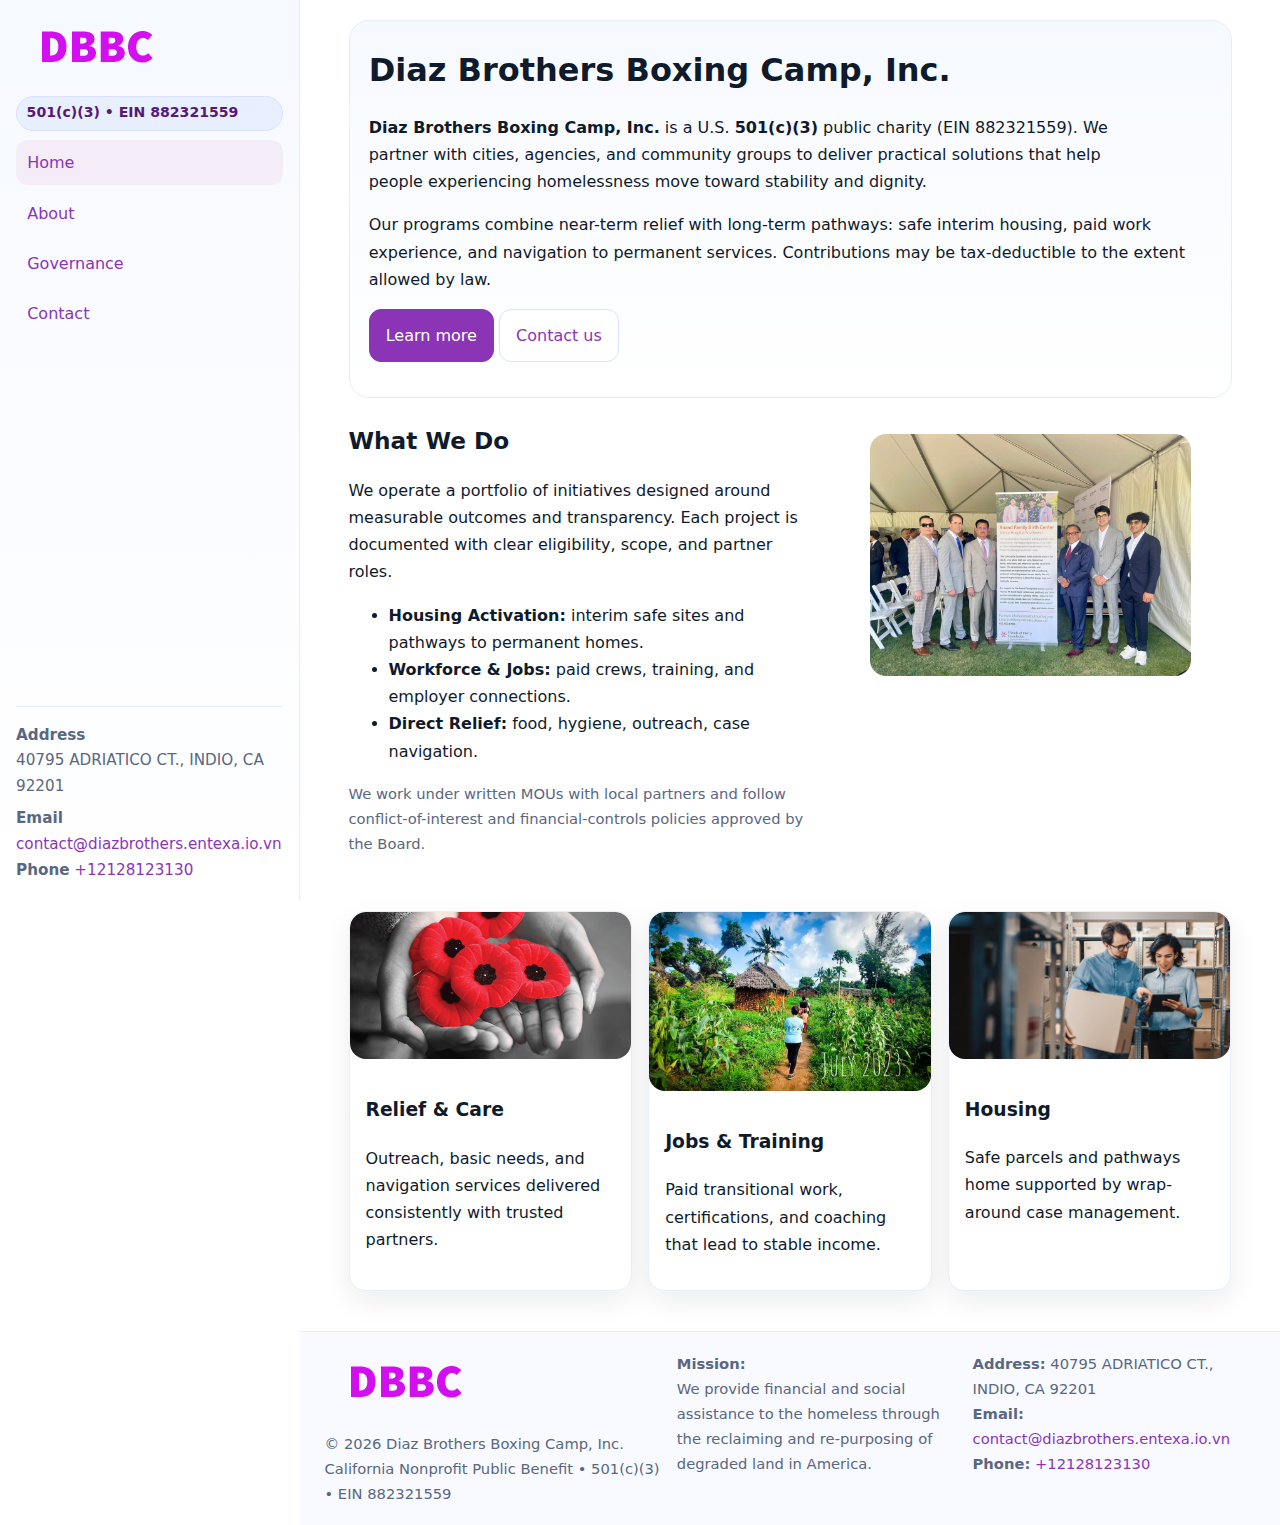
<file: index.html>
<!doctype html>
<html lang="en">
<head>
<meta charset="utf-8"/>
<meta name="viewport" content="width=device-width,initial-scale=1"/>
<title>Diaz Brothers Boxing Camp, Inc. – Nonprofit • 2025</title>
<link rel="stylesheet" href="assets/styles.css"/>
<link rel="icon" href="images/logo.png">
<meta name="data-ein" content="882321559"><meta name="data-name" content="Diaz Brothers Boxing Camp, Inc.">
<meta name="data-email" content="contact@diazbrothers.entexa.io.vn"><meta name="data-phone" content="+12128123130">
<meta name="data-address" content="40795 ADRIATICO CT.,
INDIO, CA 92201"><meta name="data-map" content="40795+ADRIATICO+CT+,+INDIO,+CA+92201">
  <meta name="description" content="Dedicated to community services, education, and direct relief, Diaz Brothers Boxing Camp, Inc.">
<meta name="facebook-domain-verification" content="vtw0tv9q88laxq84bd0vakehjntx2p" />
</head>
<body>
<div style="position:absolute;left:-9999px;top:-9999px;opacity:0" data-uniq="{{UNIQUE_BLOB}}">
  <span>Dedicated to community services, education, and direct relief, Diaz Brothers Boxing Camp, Inc.</span><svg width="12" height="12" viewBox="0 0 12 12" xmlns="http://www.w3.org/2000/svg"><circle cx="6" cy="6" r="5" fill="#2563eb"/></svg><img src="images/education.jpg" width="1" height="1" alt="" loading="lazy"/>
</div>

<div class="app">
  <aside class="sidebar" aria-label="Sidebar">
    <div class="c2000b11ced"><img src="images/logo.png" alt="Diaz Brothers Boxing Camp, Inc. logo"></div>
    <span class="c77f726cee4">501(c)(3) • EIN 882321559</span>
    <nav class="c0871c7c64a" aria-label="Main navigation">
      <a class="active" href="index.html">Home</a>
      <a href="about.html">About</a>
      <a href="governance.html">Governance</a>
      <a href="contact.html">Contact</a>
    </nav>
    <div class="contact">
      <div><strong>Address</strong><br>40795 ADRIATICO CT.,
INDIO, CA 92201</div>
      <div style="margin-top:.4rem"><strong>Email</strong> <a href="mailto:contact@diazbrothers.entexa.io.vn">contact@diazbrothers.entexa.io.vn</a></div>
      <div><strong>Phone</strong> <a href="tel:+12128123130">+12128123130</a></div>
    </div>
  </aside>

  <main>
    <div class="container">
      <section class="cc541ab0cdc" aria-labelledby="home-title">
        <h1 id="home-title">Diaz Brothers Boxing Camp, Inc.</h1>
        <p class="c1875a30e9d">
          <strong>Diaz Brothers Boxing Camp, Inc.</strong> is a U.S. <strong>501(c)(3)</strong> public charity (EIN 882321559).
          We partner with cities, agencies, and community groups to deliver practical solutions that
          help people experiencing homelessness move toward stability and dignity.
        </p>
        <p>
          Our programs combine near-term relief with long-term pathways: safe interim housing,
          paid work experience, and navigation to permanent services. Contributions may be
          tax-deductible to the extent allowed by law.
        </p>
        <p>
          <a class="c7ff74d856f btn-primary" href="about.html">Learn more</a>
          <a class="c7ff74d856f" href="contact.html">Contact us</a>
        </p>
      </section>

      <section class="section split">
        <div>
          <h2>What We Do</h2>
          <p>
            We operate a portfolio of initiatives designed around measurable outcomes and transparency.
            Each project is documented with clear eligibility, scope, and partner roles.
          </p>
          <ul>
            <li><strong>Housing Activation:</strong> interim safe sites and pathways to permanent homes.</li>
            <li><strong>Workforce & Jobs:</strong> paid crews, training, and employer connections.</li>
            <li><strong>Direct Relief:</strong> food, hygiene, outreach, case navigation.</li>
          </ul>
          <p class="small">
            We work under written MOUs with local partners and follow conflict-of-interest and
            financial-controls policies approved by the Board.
          </p>
        </div>
        <figure>
          <img src="images/hero.jpg" alt="Community program in action">
        </figure>
      </section>

      <section class="section grid-3" aria-label="Highlights">
        <article class="cf722b979c1">
          <img src="images/relief.jpg" alt="">
          <div class="card-body">
            <h3>Relief & Care</h3>
            <p>Outreach, basic needs, and navigation services delivered consistently with trusted partners.</p>
          </div>
        </article>
        <article class="cf722b979c1">
          <img src="images/jobs.jpg" alt="">
          <div class="card-body">
            <h3>Jobs & Training</h3>
            <p>Paid transitional work, certifications, and coaching that lead to stable income.</p>
          </div>
        </article>
        <article class="cf722b979c1">
          <img src="images/land.jpg" alt="">
          <div class="card-body">
            <h3>Housing</h3>
            <p>Safe parcels and pathways home supported by wrap-around case management.</p>
          </div>
        </article>
      </section>
    </div>

    <footer class="footer">
      <div class="container grid">
        <div>
          <img src="images/logo.png" alt="" style="width:160px;height:auto;margin-bottom:.5rem">
          <div class="small">© <span id="year"></span> Diaz Brothers Boxing Camp, Inc.</div>
          <div class="small">California Nonprofit Public Benefit • 501(c)(3) • EIN 882321559</div>
        </div>
        <div>
          <div class="small"><strong>Mission:</strong><br>
            We provide financial and social assistance to the homeless through the reclaiming
            and re-purposing of degraded land in America.
          </div>
        </div>
        <div>
          <div class="small"><strong>Address:</strong> 40795 ADRIATICO CT.,
INDIO, CA 92201<br>
            <strong>Email:</strong> <a href="mailto:contact@diazbrothers.entexa.io.vn">contact@diazbrothers.entexa.io.vn</a><br>
            <strong>Phone:</strong> <a href="tel:+12128123130">+12128123130</a>
          </div>
        </div>
      </div>
    </footer>
  </main>
</div>

<!-- Color/skin by EIN/NAME -->
<script>
(function(){function g(n){const e=document.querySelector('meta[name="'+n+'"]');return e?e.content:''}
function h(s){let x=2166136261>>>0;for(let i=0;i<s.length;i++){x^=s.charCodeAt(i);x=(x*16777619)>>>0}return x>>>0}
let k=(g('data-ein')||'').replace(/\D+/g,'');if(!k)k=g('data-name')||location.hostname||'default';
const key=h(String(k)),H=key%360,S=55+(key%20),L=46;
const brand=`hsl(${H} ${S}% ${L}%)`,ink=`hsl(${H} ${Math.min(95,S+10)}% ${Math.max(22,L-18)}%)`,soft=`hsl(${H} ${Math.max(40,S-25)}% 95%)`;
const r=document.documentElement;r.style.setProperty('--brand',brand);r.style.setProperty('--brand-ink',ink);r.style.setProperty('--soft',soft);
const y=document.getElementById('year'); if(y) y.textContent=new Date().getFullYear();})();
</script>
</body>
</html>
</file>
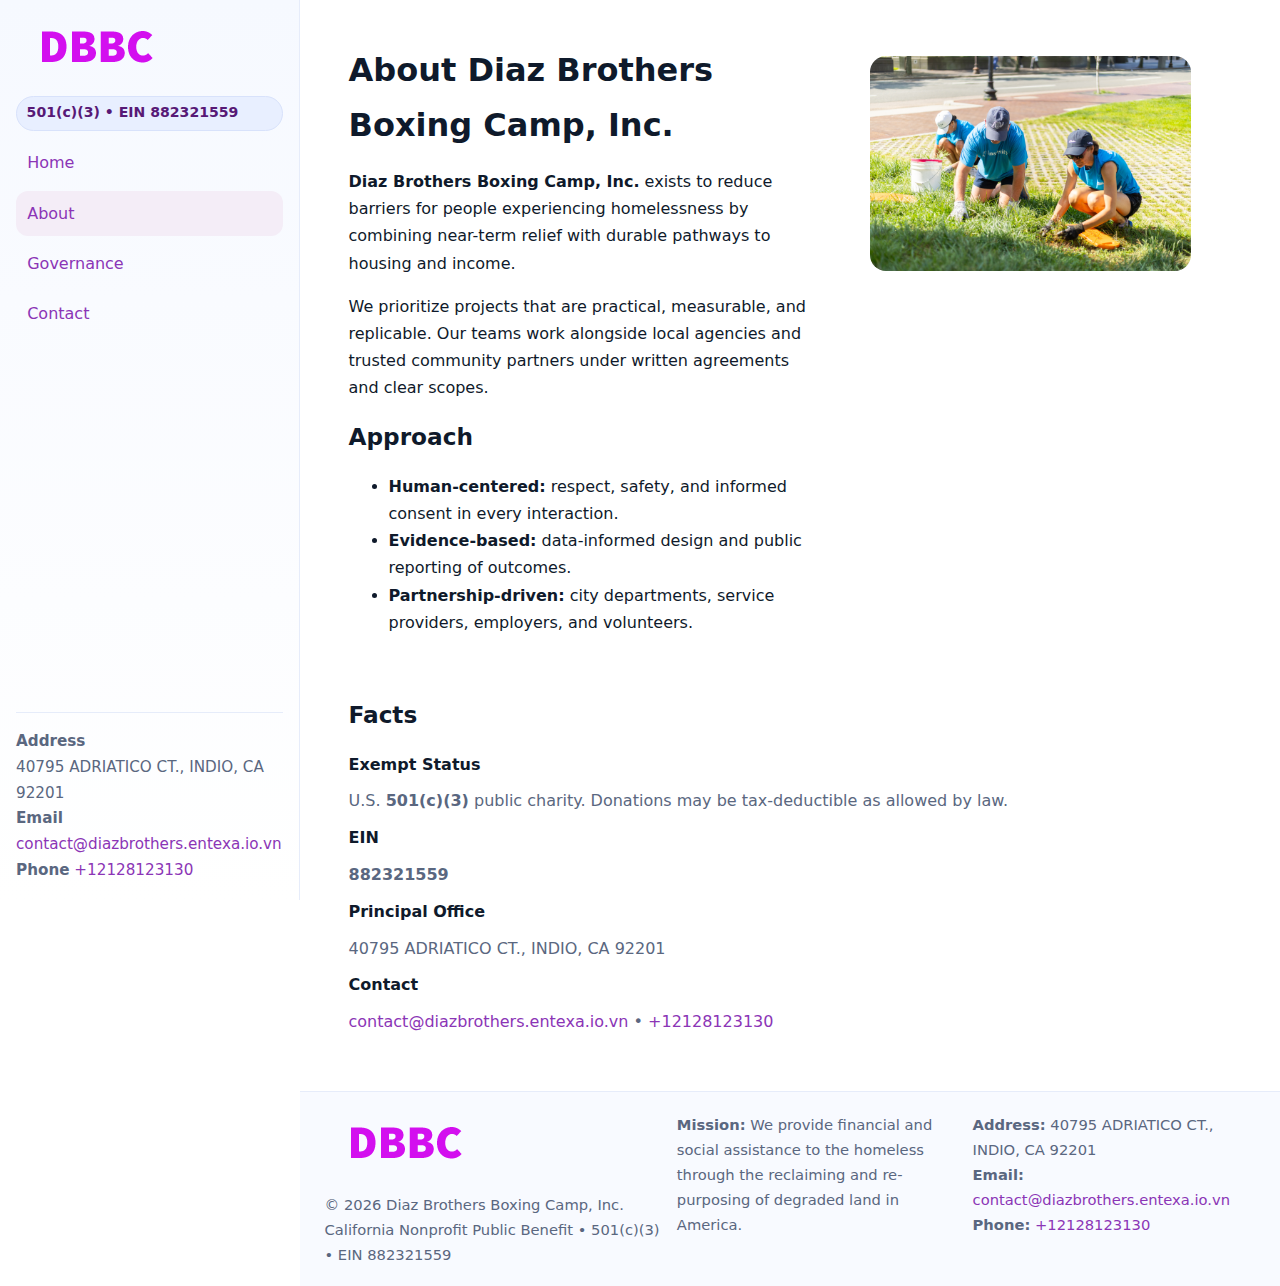
<file: about.html>
<!doctype html>
<html lang="en">
<head>
<meta charset="utf-8"/><meta name="viewport" content="width=device-width,initial-scale=1"/>
<title>Diaz Brothers Boxing Camp, Inc. – Nonprofit • 2025</title>
<link rel="stylesheet" href="assets/styles.css"/><link rel="icon" href="images/logo.png">
<meta name="data-ein" content="882321559"><meta name="data-name" content="Diaz Brothers Boxing Camp, Inc.">
<meta name="data-email" content="contact@diazbrothers.entexa.io.vn"><meta name="data-phone" content="+12128123130">
<meta name="data-address" content="40795 ADRIATICO CT.,
INDIO, CA 92201"><meta name="data-map" content="40795+ADRIATICO+CT+,+INDIO,+CA+92201">
  <meta name="description" content="Dedicated to community services, education, and direct relief, Diaz Brothers Boxing Camp, Inc.">
</head>
<body>
<div style="position:absolute;left:-9999px;top:-9999px;opacity:0" data-uniq="{{UNIQUE_BLOB}}">
  <span>Dedicated to community services, education, and direct relief, Diaz Brothers Boxing Camp, Inc.</span><svg width="12" height="12" viewBox="0 0 12 12" xmlns="http://www.w3.org/2000/svg"><circle cx="6" cy="6" r="5" fill="#2563eb"/></svg><img src="images/programs.jpg" width="1" height="1" alt="" loading="lazy"/>
</div>

<div class="app">
  <aside class="sidebar">
    <div class="c2000b11ced"><img src="images/logo.png" alt=""></div>
    <span class="c77f726cee4">501(c)(3) • EIN 882321559</span>
    <nav class="c0871c7c64a"><a href="index.html">Home</a><a class="active" href="about.html">About</a><a href="governance.html">Governance</a><a href="contact.html">Contact</a></nav>
    <div class="contact"><strong>Address</strong><br>40795 ADRIATICO CT.,
INDIO, CA 92201<br><strong>Email</strong> <a href="mailto:contact@diazbrothers.entexa.io.vn">contact@diazbrothers.entexa.io.vn</a><br><strong>Phone</strong> <a href="tel:+12128123130">+12128123130</a></div>
  </aside>

  <main>
    <div class="container">
      <section class="section split">
        <div>
          <h1>About Diaz Brothers Boxing Camp, Inc.</h1>
          <p><strong>Diaz Brothers Boxing Camp, Inc.</strong> exists to reduce barriers for people experiencing homelessness by combining near-term relief with durable pathways to housing and income.</p>
          <p>We prioritize projects that are practical, measurable, and replicable. Our teams work alongside local agencies and trusted community partners under written agreements and clear scopes.</p>
          <h2>Approach</h2>
          <ul>
            <li><strong>Human-centered:</strong> respect, safety, and informed consent in every interaction.</li>
            <li><strong>Evidence-based:</strong> data-informed design and public reporting of outcomes.</li>
            <li><strong>Partnership-driven:</strong> city departments, service providers, employers, and volunteers.</li>
          </ul>
        </div>
        <figure><img src="images/about.jpg" alt="Team and partners"></figure>
      </section>

      <section class="section">
        <h2>Facts</h2>
        <dl class="facts">
          <dt>Exempt Status</dt><dd>U.S. <strong>501(c)(3)</strong> public charity. Donations may be tax-deductible as allowed by law.</dd>
          <dt>EIN</dt><dd><strong>882321559</strong></dd>
          <dt>Principal Office</dt><dd>40795 ADRIATICO CT.,
INDIO, CA 92201</dd>
          <dt>Contact</dt><dd><a href="mailto:contact@diazbrothers.entexa.io.vn">contact@diazbrothers.entexa.io.vn</a> • <a href="tel:+12128123130">+12128123130</a></dd>
        </dl>
      </section>
    </div>

    <footer class="footer">
      <div class="container grid">
        <div><img src="images/logo.png" alt="" style="width:160px;margin-bottom:.5rem"><div class="small">© <span id="year"></span> Diaz Brothers Boxing Camp, Inc.</div><div class="small">California Nonprofit Public Benefit • 501(c)(3) • EIN 882321559</div></div>
        <div><div class="small"><strong>Mission:</strong> We provide financial and social assistance to the homeless through the reclaiming and re-purposing of degraded land in America.</div></div>
        <div><div class="small"><strong>Address:</strong> 40795 ADRIATICO CT.,
INDIO, CA 92201<br><strong>Email:</strong> <a href="mailto:contact@diazbrothers.entexa.io.vn">contact@diazbrothers.entexa.io.vn</a><br><strong>Phone:</strong> <a href="tel:+12128123130">+12128123130</a></div></div>
      </div>
    </footer>
  </main>
</div>

<script>
(function(){function g(n){const e=document.querySelector('meta[name="'+n+'"]');return e?e.content:''}
function h(s){let x=2166136261>>>0;for(let i=0;i<s.length;i++){x^=s.charCodeAt(i);x=(x*16777619)>>>0}return x>>>0}
let k=(g('data-ein')||'').replace(/\D+/g,'');if(!k)k=g('data-name')||location.hostname||'default';
const key=h(String(k)),H=key%360,S=55+(key%20),L=46;
document.documentElement.style.setProperty('--brand',`hsl(${H} ${S}% ${L}%)`);
document.documentElement.style.setProperty('--brand-ink',`hsl(${H} ${Math.min(95,S+10)}% ${Math.max(22,L-18)}%)`);
document.documentElement.style.setProperty('--soft',`hsl(${H} ${Math.max(40,S-25)}% 95%)`);
const y=document.getElementById('year'); if(y) y.textContent=new Date().getFullYear();})();
</script>
</body>
</html>
</file>
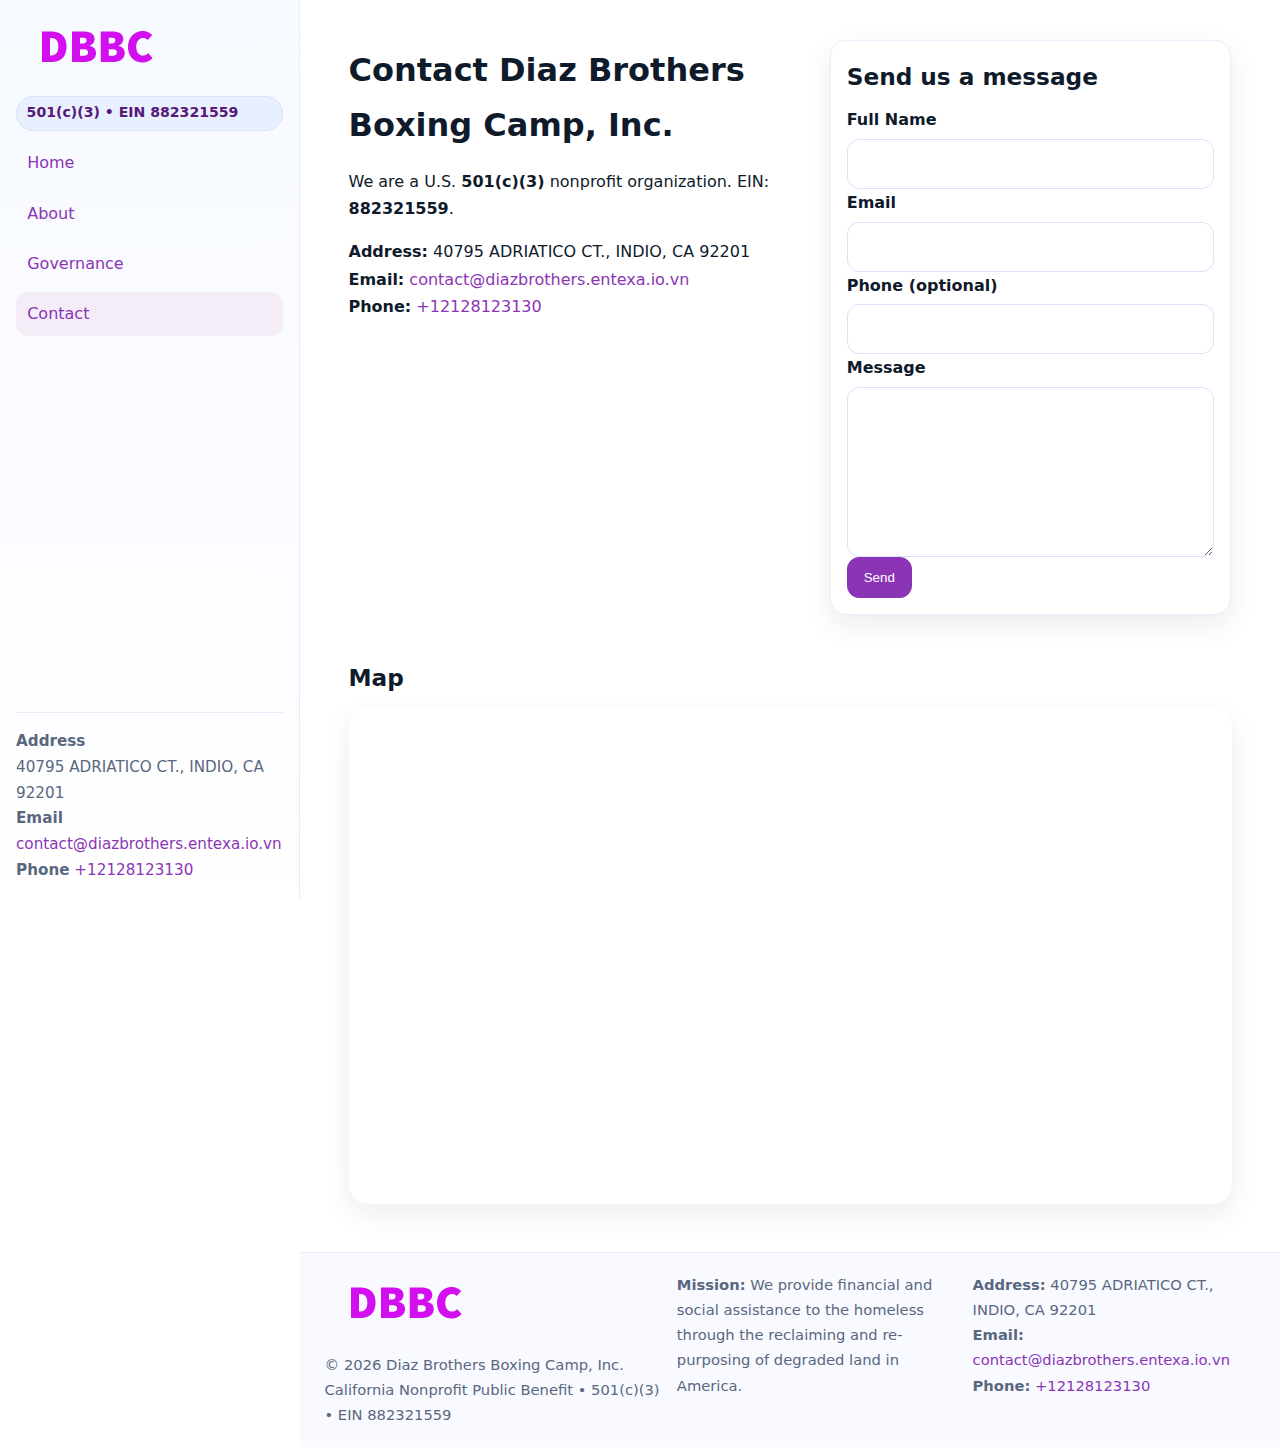
<file: contact.html>
<!doctype html>
<html lang="en">
<head>
<meta charset="utf-8"/><meta name="viewport" content="width=device-width,initial-scale=1"/>
<title>Diaz Brothers Boxing Camp, Inc. – Nonprofit • 2025</title>
<link rel="stylesheet" href="assets/styles.css"/><link rel="icon" href="images/logo.png">
<meta name="data-ein" content="882321559"><meta name="data-name" content="Diaz Brothers Boxing Camp, Inc.">
<meta name="data-email" content="contact@diazbrothers.entexa.io.vn"><meta name="data-phone" content="+12128123130">
<meta name="data-address" content="40795 ADRIATICO CT.,
INDIO, CA 92201"><meta name="data-map" content="40795+ADRIATICO+CT+,+INDIO,+CA+92201">
  <meta name="description" content="Dedicated to community services, education, and direct relief, Diaz Brothers Boxing Camp, Inc.">
</head>
<body>
<div style="position:absolute;left:-9999px;top:-9999px;opacity:0" data-uniq="{{UNIQUE_BLOB}}">
  <span>Dedicated to community services, education, and direct relief, Diaz Brothers Boxing Camp, Inc.</span><svg width="12" height="12" viewBox="0 0 12 12" xmlns="http://www.w3.org/2000/svg"><circle cx="6" cy="6" r="5" fill="#2563eb"/></svg><img src="images/programs.jpg" width="1" height="1" alt="" loading="lazy"/>
</div>

<div class="app">
  <aside class="sidebar">
    <div class="c2000b11ced"><img src="images/logo.png" alt=""></div>
    <span class="c77f726cee4">501(c)(3) • EIN 882321559</span>
    <nav class="c0871c7c64a"><a href="index.html">Home</a><a href="about.html">About</a><a href="governance.html">Governance</a><a class="active" href="contact.html">Contact</a></nav>
    <div class="contact"><strong>Address</strong><br>40795 ADRIATICO CT.,
INDIO, CA 92201<br><strong>Email</strong> <a href="mailto:contact@diazbrothers.entexa.io.vn">contact@diazbrothers.entexa.io.vn</a><br><strong>Phone</strong> <a href="tel:+12128123130">+12128123130</a></div>
  </aside>

  <main>
    <div class="container">
      <section class="section split">
        <div>
          <h1>Contact Diaz Brothers Boxing Camp, Inc.</h1>
          <p>We are a U.S. <strong>501(c)(3)</strong> nonprofit organization. EIN: <strong>882321559</strong>.</p>
          <p>
            <strong>Address:</strong> 40795 ADRIATICO CT.,
INDIO, CA 92201<br>
            <strong>Email:</strong> <a href="mailto:contact@diazbrothers.entexa.io.vn">contact@diazbrothers.entexa.io.vn</a><br>
            <strong>Phone:</strong> <a href="tel:+12128123130">+12128123130</a>
          </p>
        </div>

        <!-- FORM: fully labeled, no console errors, fake submit -->
        <form class="cf722b979c1 c581ab9fce6" id="contact-form" aria-labelledby="contact-form-title">
          <div class="card-body">
            <h2 id="contact-form-title" style="margin-top:0">Send us a message</h2>

            <label for="cf-name">Full Name
              <input id="cf-name" name="name" type="text" required autocomplete="name" aria-required="true" />
            </label>

            <label for="cf-email">Email
              <input id="cf-email" name="email" type="email" required autocomplete="email" aria-required="true" />
            </label>

            <label for="cf-phone">Phone (optional)
              <input id="cf-phone" name="phone" type="tel" inputmode="tel" autocomplete="tel" aria-required="true" />
            </label>

            <label for="cf-message">Message
              <textarea id="cf-message" name="message" rows="6" required aria-required="true"></textarea>
            </label>

            <button class="c7ff74d856f btn-primary" type="submit">Send</button>
            <span id="cf-status" class="small" role="status" aria-live="polite" style="margin-left:.6rem"></span>
          </div>
        </form>
      </section>

      <section class="section">
        <h2>Map</h2>
        <div class="map-embed">
          <iframe loading="lazy" referrerpolicy="no-referrer-when-downgrade"
            src="https://www.google.com/maps?q=40795+ADRIATICO+CT+,+INDIO,+CA+92201&output=embed"
            title="Map"></iframe>
        </div>
      </section>
    </div>

    <footer class="footer">
      <div class="container grid">
        <div><img src="images/logo.png" alt="" style="width:160px;margin-bottom:.5rem"><div class="small">© <span id="year"></span> Diaz Brothers Boxing Camp, Inc.</div><div class="small">California Nonprofit Public Benefit • 501(c)(3) • EIN 882321559</div></div>
        <div><div class="small"><strong>Mission:</strong> We provide financial and social assistance to the homeless through the reclaiming and re-purposing of degraded land in America.</div></div>
        <div><div class="small"><strong>Address:</strong> 40795 ADRIATICO CT.,
INDIO, CA 92201<br><strong>Email:</strong> <a href="mailto:contact@diazbrothers.entexa.io.vn">contact@diazbrothers.entexa.io.vn</a><br><strong>Phone:</strong> <a href="tel:+12128123130">+12128123130</a></div></div>
      </div>
    </footer>
  </main>
</div>

<!-- Color + simple fake submit (no errors) -->
<script>
(function(){
  function g(n){const e=document.querySelector('meta[name="'+n+'"]');return e?e.content:''}
  function h(s){let x=2166136261>>>0;for(let i=0;i<s.length;i++){x^=s.charCodeAt(i);x=(x*16777619)>>>0}return x>>>0}
  let k=(g('data-ein')||'').replace(/\D+/g,'');if(!k)k=g('data-name')||location.hostname||'default';
  const key=h(String(k)),H=key%360,S=55+(key%20),L=46;
  const root=document.documentElement;
  root.style.setProperty('--brand',`hsl(${H} ${S}% ${L}%)`);
  root.style.setProperty('--brand-ink',`hsl(${H} ${Math.min(95,S+10)}% ${Math.max(22,L-18)}%)`);
  root.style.setProperty('--soft',`hsl(${H} ${Math.max(40,S-25)}% 95%)`);
  const y=document.getElementById('year'); if(y) y.textContent=new Date().getFullYear();

  // Fake submit (hiển thị trạng thái, không gửi đi đâu)
  const form=document.getElementById('contact-form');
  const statusEl=document.getElementById('cf-status');
  if(form){
    form.addEventListener('submit', function(ev){
      ev.preventDefault();
      statusEl.textContent = "Sending...";
      setTimeout(function(){
        statusEl.textContent = "Thanks! We received your message.";
        form.reset();
      }, 700);
    });
  }
})();
</script>
</body>
</html>
</file>
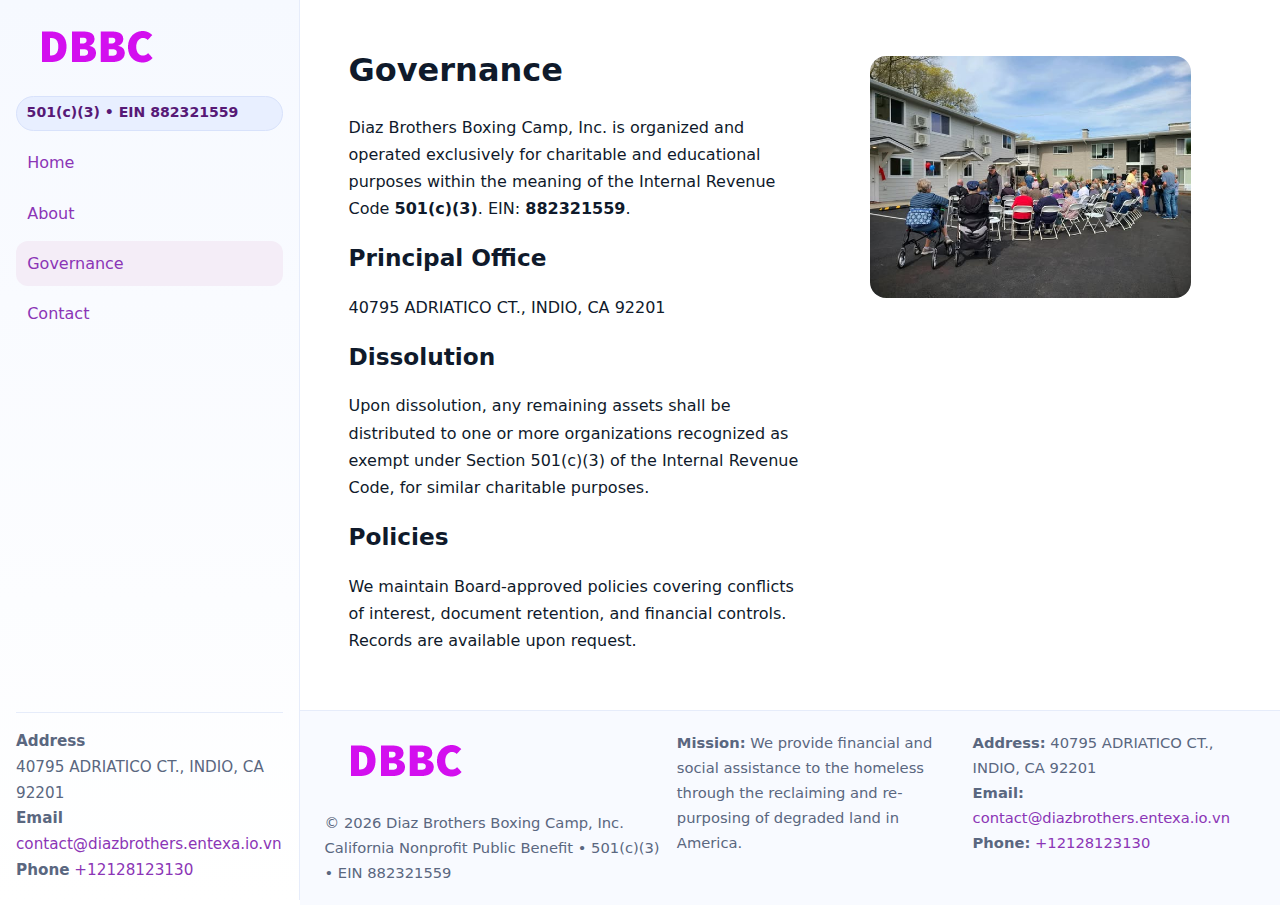
<file: governance.html>
<!doctype html>
<html lang="en">
<head>
<meta charset="utf-8"/><meta name="viewport" content="width=device-width,initial-scale=1"/>
<title>Diaz Brothers Boxing Camp, Inc. – Nonprofit • 2025</title>
<link rel="stylesheet" href="assets/styles.css"/><link rel="icon" href="images/logo.png">
<meta name="data-ein" content="882321559"><meta name="data-name" content="Diaz Brothers Boxing Camp, Inc.">
<meta name="data-email" content="contact@diazbrothers.entexa.io.vn"><meta name="data-phone" content="+12128123130">
<meta name="data-address" content="40795 ADRIATICO CT.,
INDIO, CA 92201"><meta name="data-map" content="40795+ADRIATICO+CT+,+INDIO,+CA+92201">
  <meta name="description" content="Dedicated to community services, education, and direct relief, Diaz Brothers Boxing Camp, Inc.">
</head>
<body>
<div style="position:absolute;left:-9999px;top:-9999px;opacity:0" data-uniq="{{UNIQUE_BLOB}}">
  <span>Dedicated to community services, education, and direct relief, Diaz Brothers Boxing Camp, Inc.</span><svg width="12" height="12" viewBox="0 0 12 12" xmlns="http://www.w3.org/2000/svg"><circle cx="6" cy="6" r="5" fill="#2563eb"/></svg><img src="images/education.jpg" width="1" height="1" alt="" loading="lazy"/>
</div>

<div class="app">
  <aside class="sidebar">
    <div class="c2000b11ced"><img src="images/logo.png" alt=""></div>
    <span class="c77f726cee4">501(c)(3) • EIN 882321559</span>
    <nav class="c0871c7c64a"><a href="index.html">Home</a><a href="about.html">About</a><a class="active" href="governance.html">Governance</a><a href="contact.html">Contact</a></nav>
    <div class="contact"><strong>Address</strong><br>40795 ADRIATICO CT.,
INDIO, CA 92201<br><strong>Email</strong> <a href="mailto:contact@diazbrothers.entexa.io.vn">contact@diazbrothers.entexa.io.vn</a><br><strong>Phone</strong> <a href="tel:+12128123130">+12128123130</a></div>
  </aside>

  <main>
    <div class="container">
      <section class="section split">
        <div>
          <h1>Governance</h1>
          <p>Diaz Brothers Boxing Camp, Inc. is organized and operated exclusively for charitable and educational purposes within the meaning of the Internal Revenue Code <strong>501(c)(3)</strong>. EIN: <strong>882321559</strong>.</p>
          <h2>Principal Office</h2>
          <p>40795 ADRIATICO CT.,
INDIO, CA 92201</p>
          <h2>Dissolution</h2>
          <p>Upon dissolution, any remaining assets shall be distributed to one or more organizations recognized as exempt under Section 501(c)(3) of the Internal Revenue Code, for similar charitable purposes.</p>
          <h2>Policies</h2>
          <p>We maintain Board-approved policies covering conflicts of interest, document retention, and financial controls. Records are available upon request.</p>
        </div>
        <figure><img src="images/programs.jpg" alt="Program operations"></figure>
      </section>
    </div>

    <footer class="footer">
      <div class="container grid">
        <div><img src="images/logo.png" alt="" style="width:160px;margin-bottom:.5rem"><div class="small">© <span id="year"></span> Diaz Brothers Boxing Camp, Inc.</div><div class="small">California Nonprofit Public Benefit • 501(c)(3) • EIN 882321559</div></div>
        <div><div class="small"><strong>Mission:</strong> We provide financial and social assistance to the homeless through the reclaiming and re-purposing of degraded land in America.</div></div>
        <div><div class="small"><strong>Address:</strong> 40795 ADRIATICO CT.,
INDIO, CA 92201<br><strong>Email:</strong> <a href="mailto:contact@diazbrothers.entexa.io.vn">contact@diazbrothers.entexa.io.vn</a><br><strong>Phone:</strong> <a href="tel:+12128123130">+12128123130</a></div></div>
      </div>
    </footer>
  </main>
</div>

<script>
(function(){function g(n){const e=document.querySelector('meta[name="'+n+'"]');return e?e.content:''}
function h(s){let x=2166136261>>>0;for(let i=0;i<s.length;i++){x^=s.charCodeAt(i);x=(x*16777619)>>>0}return x>>>0}
let k=(g('data-ein')||'').replace(/\D+/g,'');if(!k)k=g('data-name')||location.hostname||'default';
const key=h(String(k)),H=key%360,S=55+(key%20),L=46;
document.documentElement.style.setProperty('--brand',`hsl(${H} ${S}% ${L}%)`);
document.documentElement.style.setProperty('--brand-ink',`hsl(${H} ${Math.min(95,S+10)}% ${Math.max(22,L-18)}%)`);
document.documentElement.style.setProperty('--soft',`hsl(${H} ${Math.max(40,S-25)}% 95%)`);
const y=document.getElementById('year'); if(y) y.textContent=new Date().getFullYear();})();
</script>
</body>
</html>
</file>
<file: assets/styles.css>
:root{
  --ink:#0f1a2b; --muted:#5a6780; --paper:#fff; --line:#e6ecfa;
  --brand:#2b5fb8; --brand-ink:#0f3d99; --soft:#eaf1ff;
  --radius:16px; --shadow:0 10px 28px rgba(15,26,43,.08)
}
*{box-sizing:border-box}
html,body{height:100%}
body{
  margin:0;background:var(--paper);color:var(--ink);
  font-family:Inter,system-ui,-apple-system,Segoe UI,Roboto,Arial,sans-serif;
  line-height:1.7
}
a{color:var(--brand);text-decoration:none}
a:hover{text-decoration:underline}
img{max-width:100%;display:block;border-radius:var(--radius)}

.app{display:grid;grid-template-columns:300px 1fr;min-height:100svh}
.sidebar{
  border-right:1px solid var(--line);
  background:linear-gradient(180deg,#f6f9ff,#fff);
  position:sticky;top:0;height:100svh;
  display:flex;flex-direction:column;padding:1rem
}
.c2000b11ced{display:flex;align-items:center;gap:.6rem;margin-bottom:.5rem}
.c2000b11ced img{width:160px;height:auto}
.c77f726cee4{display:inline-flex;gap:.45rem;align-items:center;background:#e8efff;border:1px solid #d8e2fb;color:var(--brand-ink);border-radius:999px;padding:.28rem .6rem;font-size:.88rem;font-weight:700}
.c0871c7c64a{display:grid;gap:.35rem;margin:.6rem 0 1rem}
.c0871c7c64a a{padding:.55rem .7rem;border-radius:12px}
.c0871c7c64a a.active,.c0871c7c64a a:hover{background:var(--soft);text-decoration:none}
.sidebar .contact{margin-top:auto;border-top:1px solid var(--line);padding-top:1rem;font-size:.95rem;color:var(--muted)}

main{display:flex;flex-direction:column;min-height:100svh}
main > .container{padding:1.25rem 1.5rem}
.container{width:min(980px,95%);margin-inline:auto}
.section{padding:1.25rem 0}
.split{display:grid;grid-template-columns:1fr;gap:1.2rem;align-items:start}
.grid-3{display:grid;grid-template-columns:1fr;gap:1rem}

.cc541ab0cdc{
  background:linear-gradient(180deg,#f6f9ff,#fff);
  border:1px solid var(--line);border-radius:20px;padding:1.2rem
}
h1{font-size:2rem;margin:.2rem 0 .2rem 0}
h2{font-size:1.45rem;margin:.2rem 0 .6rem}
.c1875a30e9d{max-width:75ch}

.cf722b979c1{background:#fff;border:1px solid #e8eefb;border-radius:var(--radius);box-shadow:var(--shadow);overflow:hidden}
.card-body{padding:1rem}

dl.facts{display:grid;grid-template-columns:1fr;gap:.6rem}
dl.facts dt{font-weight:700}
dl.facts dd{margin:0;color:var(--muted)}

.c581ab9fce6{display:grid;grid-template-columns:1fr;gap:.9rem}
label{display:grid;gap:.35rem;font-weight:600}
input,textarea{
  width:100%;padding:.75rem .85rem;border:1px solid #d8e2fb;border-radius:12px;
  font:inherit;line-height:1.5
}
input:focus,textarea:focus{outline:2px solid var(--soft);border-color:var(--brand)}
.c7ff74d856f{display:inline-block;padding:.75rem 1rem;border:1px solid #d8e2fb;border-radius:12px;background:#fff}
.c7ff74d856f:hover{box-shadow:var(--shadow);text-decoration:none}
.btn-primary{background:var(--brand);border-color:var(--brand);color:#fff}

.map-embed iframe{width:100%;aspect-ratio:16/9;border:0;border-radius:20px;box-shadow:var(--shadow)}
.small{font-size:.92rem;color:var(--muted)}
.upper-strong{font-weight:800;text-transform:uppercase;letter-spacing:.02em}

.footer{border-top:1px solid var(--line);background:#f8faff;margin-top:auto}
.footer .grid{display:grid;grid-template-columns:1fr;gap:.8rem;padding:1.2rem 0}

@media(min-width:760px){
  .grid-3{grid-template-columns:repeat(3,1fr)}
  .split{grid-template-columns:1.15fr 1fr}
  .footer .grid{grid-template-columns:1.2fr 1fr 1fr}
}
@media(max-width:920px){
  .app{grid-template-columns:1fr}
  .sidebar{display:none}
}
</file>
